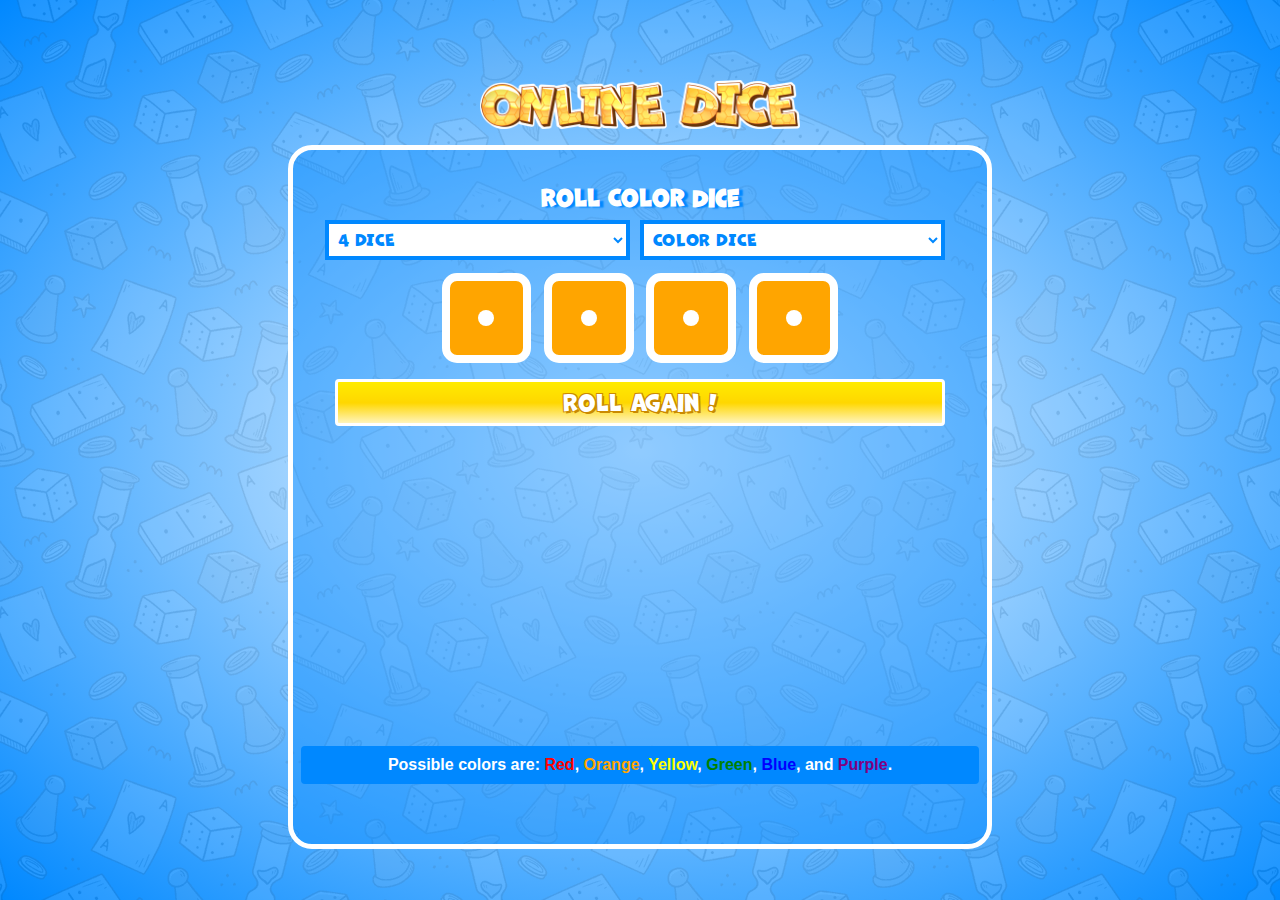
<file: index.html>
<!DOCTYPE html>
<html lang="en">

<head>
    <meta charset="UTF-8">
    <meta name="viewport" content="width=device-width, initial-scale=1.0">
    <link rel="stylesheet" href="css/style.css">
    <title>Online Dice - Virtual Dice Roller</title>
    <link rel="icon" href="img/512x512.png" type="icon">
</head>

<body>
    <div class="container">
        <div class="container__logo"><img src="img/logo.png" alt="" class="image__logo"></div>
        <div class="wrapper">
            <h1 class="wrapper__text">Roll Color Dice</h1>
            <div class="choices">
                <select class="choices__number" name="numberOfDice" onchange="changeDice()">
                    <option value="1">1 DIE</option>
                    <option value="2">2 DICE</option>
                    <option value="3">3 DICE</option>
                    <option selected value="4">4 DICE</option>
                    <option value="5">5 DICE</option>
                    <option value="6">6 DICE</option>
                    <option value="7">7 DICE</option>
                    <option value="8">8 DICE</option>
                    <option value="9">9 DICE</option>
                    <option value="10">10 DICE</option>
                    <option value="11">11 DICE</option>
                    <option value="12">12 DICE</option>
                    <option value="13">13 DICE</option>
                    <option value="14">14 DICE</option>
                    <option value="15">15 DICE</option>
                    <option value="16">16 DICE</option>
                    <option value="17">17 DICE</option>
                    <option value="18">18 DICE</option>
                    <option value="19">19 DICE</option>
                    <option value="20">20 DICE</option>
                    <option value="21">21 DICE</option>
                    <option value="22">22 DICE</option>
                    <option value="23">23 DICE</option>
                    <option value="24">24 DICE</option>
                    <option value="25">25 DICE</option>
                    <option value="26">26 DICE</option>
                    <option value="27">27 DICE</option>
                    <option value="28">28 DICE</option>
                    <option value="29">29 DICE</option>
                </select>
                <select class="choices__type">
                    <option value="4">4-SIDED</option>
                    <option value="6">6-SIDED</option>
                    <option value="8">8-SIDED</option>
                    <option value="10">10-SIDED</option>
                    <option value="12">12-SIDED</option>
                    <option value="20">20-SIDED</option>
                    <option selected value="colordice">COLOR DICE</option>
                </select>
            </div>
            <div class="dices__container">
                <div class="dices dice--1">
                    <div class="dot"></div>
                </div>
                <div class="dices dice--2">
                    <div class="dot"></div>
                </div>
                <div class="dices dice--3">
                    <div class="dot"></div>
                </div>
                <div class="dices dice--4">
                    <div class="dot"></div>
                </div>
            </div>
            <div class="roll-again">
                <a class="roll-again__text">
                    Roll Again !
                </a>
            </div>
            <div class="notice">
                <h1>Possible colors are: <span class="red">Red</span>, <span class="orange">Orange</span>,
                    <span class="yellow">Yellow</span>, <span class="green">Green</span>, <span
                        class="blue">Blue</span>, and <span class="purple">Purple</span>.
                </h1>
            </div>
        </div>
    </div>


    <div class="container container__loading">
        <div class="wrapper wrapper__dice">
            <div class="loading">
                <div class="loading__text">
                    <h1>feeling lucky?</h1>
                </div>
                <div class="loading__dice">
                    <div class="dices dice--1">
                        <div class="dot"></div>
                    </div>
                    <div class="dices dice--2">
                        <div class="dot"></div>
                    </div>
                    <div class="dices dice--3">
                        <div class="dot"></div>
                    </div>
                    <div class="dices dice--4">
                        <div class="dot"></div>
                    </div>
                </div>
            </div>
        </div>
    </div>
    <script src="script.js"></script>
</body>

</html>
</file>
<file: css/style.css>
* {
    box-sizing: border-box;
    font: 10px;
    padding: 0;
    margin: 0;
}

@font-face {
    font-family: Marvin;
    src: url(../font/Marvin.ttf );
}

.container {
    width: 100%;
    min-height: 100vh;
    background-image: url(../img/background.png), radial-gradient(#f1f9ff, #08f);
    padding-top: 5rem;
}

.wrapper {
    padding: 2rem .5rem;
    max-width: 44rem;
    margin: 0 auto;
    min-height: 44rem;
    background-color: rgba(0, 136, 255, .4);
    border: 5px solid white;
    border-radius: 1.5rem;
}

.wrapper__text {
    font-family: Marvin, sans-serif;
    letter-spacing: -.01rem;
    color: white;
    text-shadow: 4px 1px .1rem #08f;
    text-align: center;
    font-size: 1.4rem;
}

.dices__container {
    display: flex;
    justify-content: center;
    align-items: center;
    margin-top: .8rem;
}

.dices {
    width: 5.6rem;
    height: 5.6rem;
    background-color: orange;
    position: relative;
    border: .5rem solid white;
    border-radius: 15px;


}

.dices:not(:last-child) {

    margin-right: .8rem;
}

.dot {
    width: 1rem;
    height: 1rem;
    background-color: white;
    border-radius: 100px;
    position: absolute;
    top: 50%;
    left: 50%;
    transform: translate(-50%, -50%);
}


.roll-again {
    text-align: center;
    width: 90%;
    background-image: linear-gradient(to bottom, rgb(255, 235, 0) 0%, rgb(255, 215, 0) 51%, rgb(255, 244, 188) 100%);
    ;
    border: 3px solid white;
    margin: 0 auto;
    padding: .3rem;
    margin-top: 1rem;
    border-radius: 4px;
}

.roll-again:hover {
    filter: brightness(1.1);

}

.roll-again__text {
    font-family: Marvin, sans-serif;
    letter-spacing: -.01rem;
    color: white;
    text-shadow: -1px -1px 0 #ca8a00, 1px -1px 0 #ca8a00, -1px 1px 0 #ca8a00, 2px 2px 0 #ca8a00;
    font-size: 1.4rem;
    text-decoration: none;
}

.choices {
    display: flex;
    font-family: Marvin, sans-serif;
    letter-spacing: -.01rem;
    color: #08f;
    font-size: 1rem;
    text-decoration: none;
    justify-content: center;
    align-items: center;
    margin-top: .4rem;
    position: relative;
}

.image__logo {
    min-width: 20rem;
    max-width: 20%;
}

.choices__number {
    width: 45%;
    background-color: white;
    margin-right: 10px;
    padding: 4px 5px;
    border: 4px solid #08f;
    font-family: Marvin, sans-serif;
    letter-spacing: -.01rem;
    color: #08f;
    font-size: 1rem;
}

.choices__type {
    width: 45%;
    background-color: white;
    margin-right: 10px;
    padding: 4px 5px;
    border: 4px solid #08f;
    font-family: Marvin, sans-serif;
    letter-spacing: -.01rem;
    color: #08f;
    font-size: 1rem;
}

.container__logo {
    display: flex;
    justify-content: center;
    align-items: center;
    margin-bottom: 1rem;
}

.notice {
    background-color: #08f;
    padding: 10px 10px;
    border-radius: 4px;
    margin-top: 20rem;
}

.notice h1 {
    font-family: Arial;
    font-size: 1rem;
    text-align: center;
    color: white;
}

.red {
    color: red;
}

.orange {
    color: orange
}

.yellow {
    color: yellow;
}

.green {
    color: green;
}

.blue {
    color: blue;
}

.purple {
    color: purple;
}

.loading {
    transform: translateY(10rem);
}

.loading__text {
    font-family: Marvin, sans-serif;
    letter-spacing: -.01rem;
    color: white;
    text-shadow: 4px 1px .1rem #08f;
    text-align: center;
    font-size: 2rem;
    margin-bottom: 2rem;
}

.loading__dice {
    display: flex;
    justify-content: center;
    align-items: center;

    animation: loadingShake 2s;
    transition: all 2s ease;
}

.loading__dice .dices {
    width: 5.6rem;
    height: 5.6rem;
    background-color: #ecf5fe;
    position: relative;
    border: .5rem solid white;
    border-radius: 15px;


}

.wrapper__dice {
    background-color: transparent;
    border: none;
}


@keyframes loadingShake {
    0% {
        transform: translate(-.3rem, -.3rem);
    }

    15% {
        transform: translate(.3rem, .3rem);
    }

    30% {
        transform: translate(-.3rem, -.3rem);
    }

    45% {
        transform: translate(.3rem, .3rem);
    }

    60% {
        transform: translate(-.3rem, -.3rem);
    }

    75% {
        transform: translate(.3rem, .3rem);
    }

    90% {
        transform: translate(-.3rem, -.3rem);
    }

    100% {
        transform: translate(.3rem, .3rem);
    }

}

.container__loading {
    display: none;
    position: absolute;
    top: 0;
}
</file>
